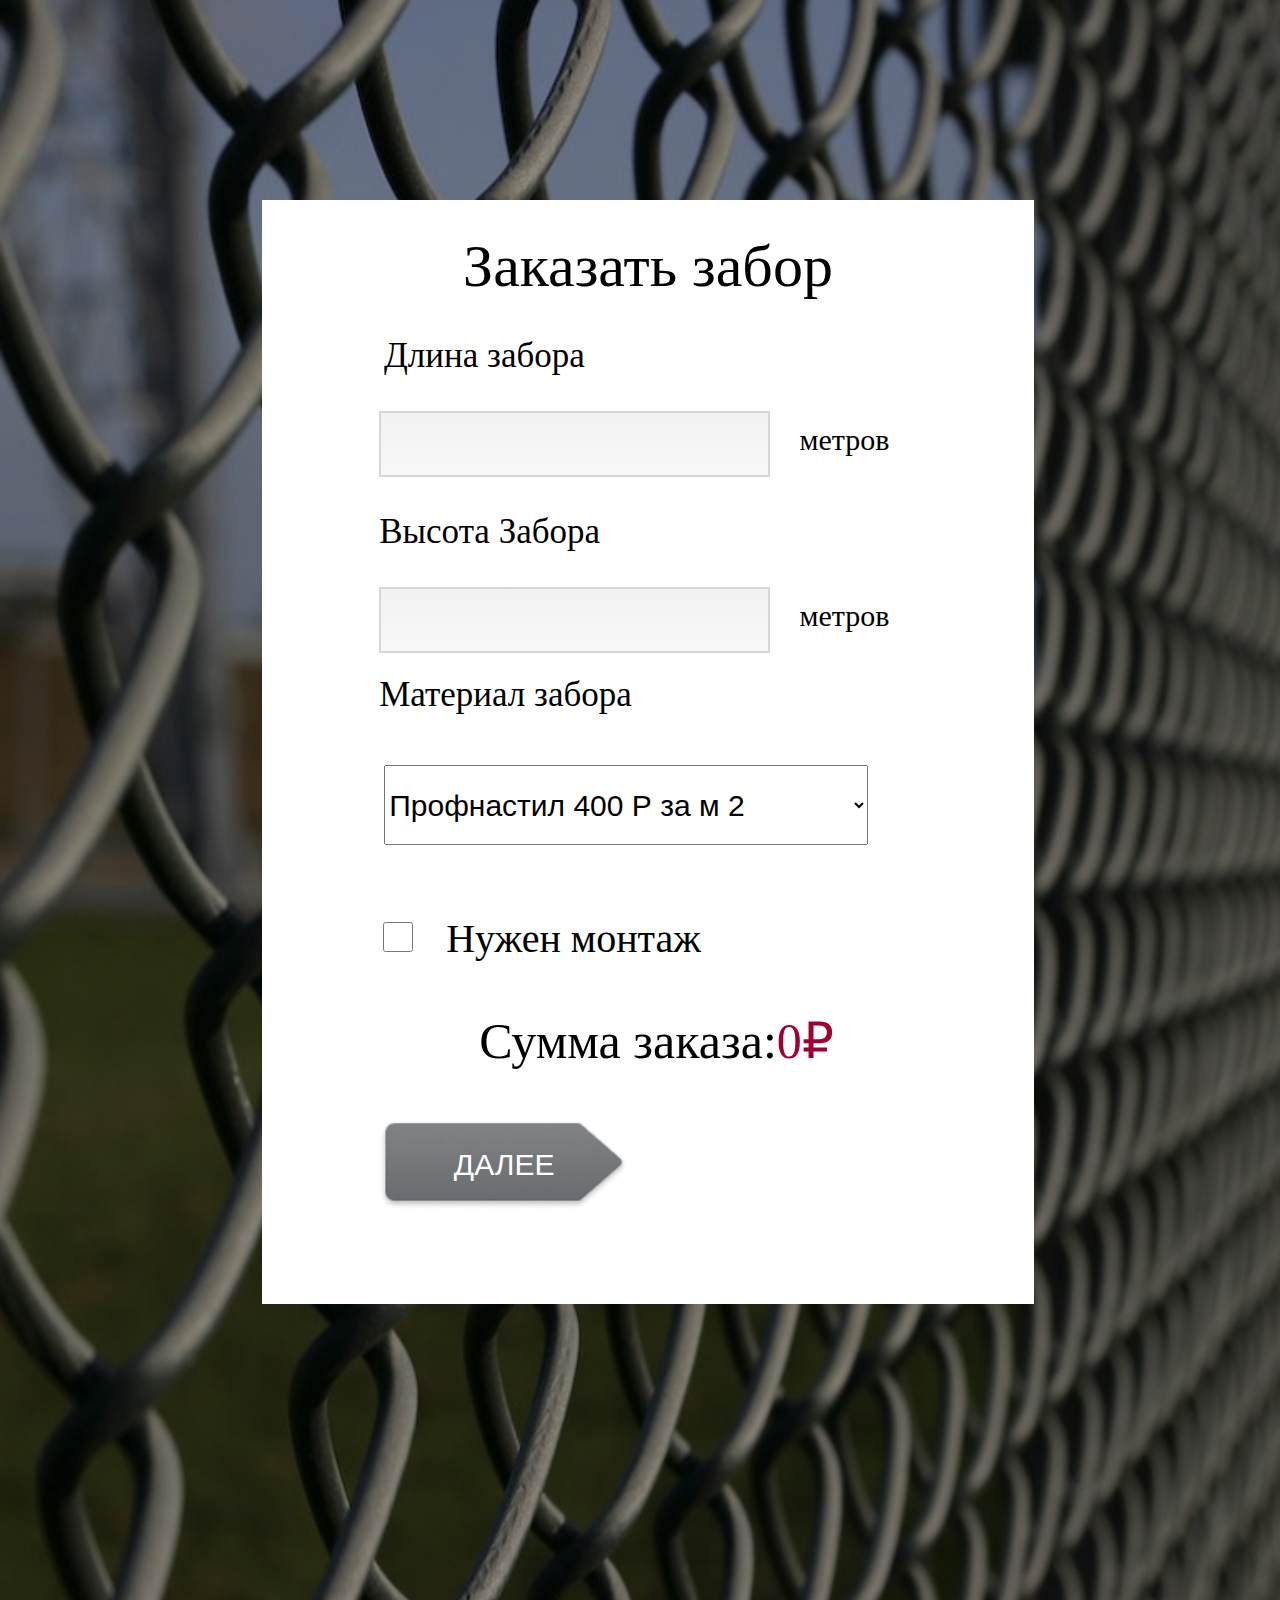
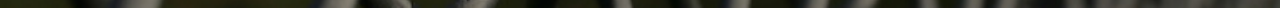
<file: test-form/index.html>
<!DOCTYPE html>
<html lang="en">

<head>
    <meta charset="UTF-8">
    <link rel="stylesheet" href="main.css">
    <meta http-equiv="X-UA-Compatible" content="IE=edge">
    <meta="viewport" content="width=device-width, initial-scale=1.0">
        <title>Document</title>
</head>

<body>
    <div class="wrapper">

        <div class="h">Заказать забор</div>
        <div class="p_wrapper">
            <p class="title_length">Длина забора</p>
        </div>
        <div class="wrapper_inside">
            <form id="frm" action="second.html">
                <div class="input_length">
                    <input class="input_first" type="number" required />
                    <div class="length_meter">метров<div class="green_tick_1"> </div>
                    </div>
                </div>

                <div class="p_wrapper">
                    <p class="height_title">Высота Забора</p>
                </div>
                <div class="input_height">

                    <input type="number" class="input_second" />
                    <div class="height_meter">метров <div class="green_tick_2"> </div>
                    </div>

                </div>
                <div class="p_wrapper">
                    <p class="material">Материал забора </p>
                </div>
                <div class="selection">
                    <select class="select">
                        <option value="400">
                            <p class="select_p">Профнастил 400 Р за м <sup>2</sup></p>
                        </option>
                        <option value="500">
                            <p class="select_p">Модули 500 Р за м <sup>2</sup></p>
                        </option>
                        <option value="700">
                            <p class="select_p">Бетон 700 Р за м <sup>2</sup></p>
                        </option>
                        <option value="200">
                            <p class="select_p">Сетка за 200 Р за м <sup>2</sup></p>
                        </option>
                    </select>
                </div>


                <div class="div"><input type="checkbox" id="check"><label id=" label" for="check">Нужен монтаж</label>

                </div>

                <div class="sum_wrapper">
                    <p>Сумма заказа:<span class="red"><span class="total_sum">0</span>₽</span></p>
                </div>
                <input type="submit" class="next" value="ДАЛЕЕ" disabled="disabled" id="next">
                </input>

            </form>
        </div>
    </div>
    <script src="main.js"></script>
</body>

</html>
</file>
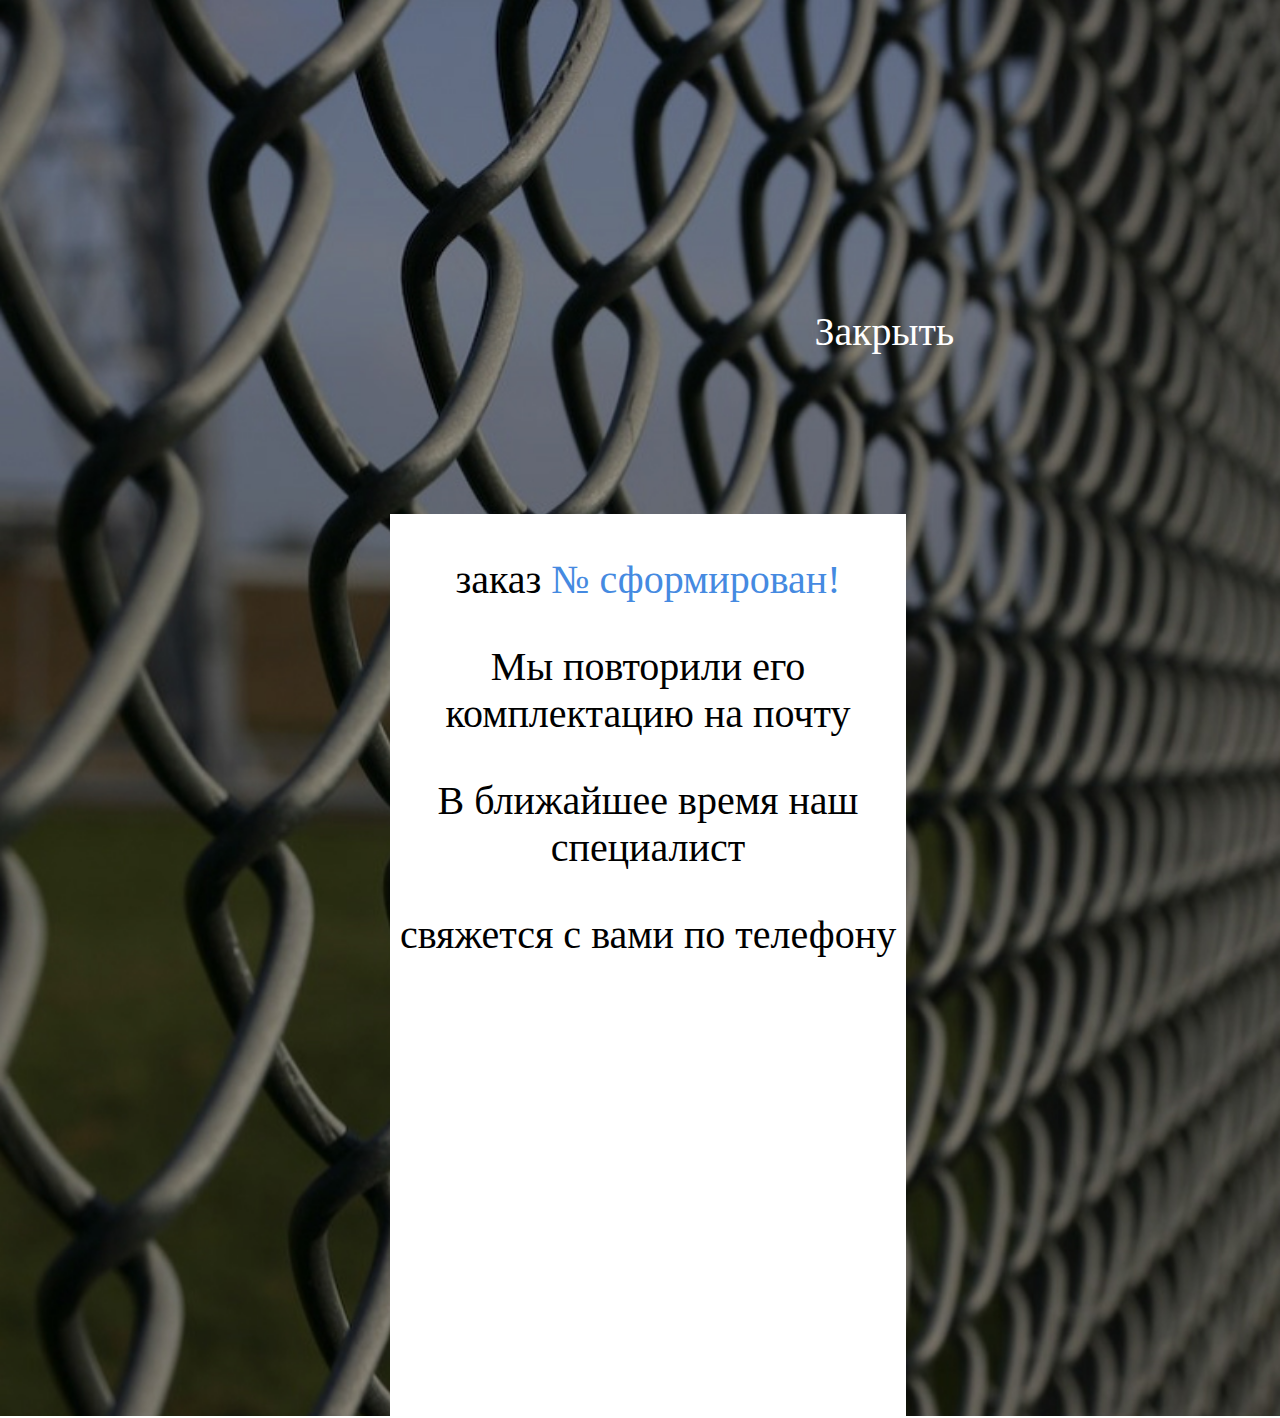
<file: test-form/third.html>
<!DOCTYPE html>
<html lang="en">

<head>
    <meta charset="UTF-8">
    <meta http-equiv="X-UA-Compatible" content="IE=edge">
    <meta name="viewport" content="width=device-width, initial-scale=1.0">
    <title>Document</title>
    <link rel="stylesheet" href="main.css">
</head>

<body>
    <div class="third_wrapper">
        <div class="close">Закрыть</div>
        <div class="wrapper_approve">
            <div class="inside_approve">
                <p class="your_name">Татьяна,</p>
                <p>заказ <span class="blue_span">№</span><span class="order_number"> сформирован!</span></p>
                <p>Мы повторили его комплектацию на почту </p>
                <p><span class="total_email">mail@mail.ru</span></p>
                <p>В ближайшее время наш специалист</p>
                <p>свяжется с вами по телефону</p>
                <p><span class="total_phone">+7(917)111-22-33</span></p>
            </div>
        </div>
    </div>
    <script src="third.js"></script>
</body>

</html>
</file>
<file: test-form/main.css>
body{
   overflow-x:hidden;
    background:url("images/png/bg.png")no-repeat;
    background-size:100% 100%;
    width:100%;
    height:1400px;
}
.container{
    background:white;
    width:40%;
    height:90%;
    margin:350px auto;
}
 
.h{
    padding-top:30px;
    font-size:70px; 
    text-align:center;
   
}
.wrapper{
    width:40%;
    height:1100px;
    border:2px solid white;
    background:white;
    margin:0 auto;
    margin-top:200px;
  }
  .wrapper_inside{
    width:70%;
    height:15%; 
    margin:0 auto;
   
  }

.title_length{
    width:30%;
    
    margin-left:120px;
    font-size:35px; 
}
.input_length{
    display:flex;
    justify-content: row;
    
}
.input_first{
    color:#838383;
    padding-left:5px;
    padding-right:5px;
     border:2px solid #D7D7D7;
    width:70%;
    height:60px;
    font-size:30px;
    outline:none;
    background:linear-gradient(to top,#F8F8F8,#F2F2F2)
}
.length_meter{
    margin-left:30px;
    margin-top:12px;
    font-size:30px;
}
.height_title{
    font-size:35px;
     margin-left:0px;
      
    width:35%;

}
 
.input_height{
    display:flex;
    justify-content: row;
}
.input_second{
    color:#838383;
    padding-left:5px;
    padding-right:5px;
    border:2px solid #D7D7D7;
    width:70%;
    height:60px;
    font-size:30px;
    outline:none;
    background:linear-gradient( to top,#F8F8F8,#F2F2F2)
}
.height_meter{
    margin-left:30px;
    margin-top:12px;
    font-size:30px;
}
.material{
    font-size:35px;
    margin-left:0px;
     
   width:40%;
    margin-top:22px;
    font-size:35px;
}
.selection{
    margin-bottom:70px;
    color:#838383;
    padding-left:5px;
    padding-right:5px;
    width:90%;
    height:80px;
    font-size:30px;
    margin-top:50px;
     
}
.select{
    font-size:30px;
    outline:none;
    height:100%;
    width:100%;
}
    

 
 
.sum_wrapper{
    display:flex;
    justify-content: row;
    
}
.sum_wrapper p{
  font-size:50px;
}
.red{
    color:#A10031;
}

.next{
    
    text-align:center;      
    color:#fff;
    font-size:30px;
    border:none;
    height:90px;
    width:250px;
    outline:none;
    background:url("/src/images/png/next_disabled.png")no-repeat;
    background-size:100% 100%!important;
}
.next{
    background:url("images/png/next_disabled.png")no-repeat;
    background-size:100% 100%!important;
}







.wrapper_user{
    width:40%;
    height:1300px;
    border:2px solid white;
    background:white;
    margin:0 auto;
    margin-top:200px;
  }
  .wrapper_user_inside{
    width:70%;
    height:70%; 
    margin:0 auto;
    
  }

  .back{
    transition:2s; 
    font-size:40px;
    color:#fff;
  }
  .back:hover{
    cursor:pointer;
    transition:1s;
    text-decoration:underline;
  }
  .span_back{
    margin-top:5px;
    margin-right:20px;
  
    background:url("/src/images/png/Shape.png")no-repeat;
    background-size:100% 100%!important;
    width:80px;
    height:30px;
  }
  .span_back{
    cursor:pointer;
  }
  .wrapper_back{
    margin-left:800px;
    display:flex;
    justify-content: row;
    
    width:10%;
    margin-bottom: -200px;
    margin-top:200px;
  }

  .main{
    font-size:60px;
    text-align:center;
    margin-top:70px;
  }
  .name{
    font-size:40px;
    margin-top:30px;
    margin-left:100px;
  }
  .name_input{
    height:70px;
    font-size:40px;
    margin-top:30px;
    margin-left:100px;
    outline:none;
    color:grey;
    background:linear-gradient(to top,#F8F8F8,#F2F2F2)
  }
  .email{
    font-size:40px;
    margin-top:30px;
    margin-left:100px;
    margin-top:50px;
  }
  .email_input{
    height:70px;
    font-size:40px;
    margin-top:30px;
    margin-left:100px;
    outline:none;
    color:grey;
    background:linear-gradient(to top,#F8F8F8,#F2F2F2)
  }
  input::-webkit-outer-spin-button,
input::-webkit-inner-spin-button {
    /* display: none; <- Crashes Chrome on hover */
    -webkit-appearance: none;
    margin: 0; /* <-- Apparently some margin are still there even though it's hidden */
}
.telephone{
  font-size:40px;
    margin-top:30px;
    margin-left:100px;
    margin-top:50px;
}
.telephone_input{
  height:70px;
  font-size:40px;
  margin-top:30px;
  margin-left:100px;
  outline:none;
  color:grey;
  background:linear-gradient(to top,#F8F8F8,#F2F2F2)
}
p{
  margin-left:100px;
  font-size:40px;
}

.total_sum{
  color:#A10031;
}
 .blue_span{
   color:#458AE1;
 }
.red{
  color:#A10031
}
.total_material{
  color:#458AE1;
}
.info_submit{
  background:url("images/png/submit_disabled.png")no-repeat;
  background-size:100% 100%!important;
  height:120px;
  width:420px;
  color:#fff;
  font-size:50px;
  margin-left:100px;
  border:none;
}


.wrapper_approve{
    width:40%;
    height:900px;
    border:2px solid white;
    background:white;
    margin:0 auto;
    margin-top:300px;
  }
  .wrapper_inside{
    width:70%;
    height:90%; 
    margin:0 auto;
 
  }
 
  .inside_approve p{
 
    width:100%;
    margin-left:0;
  }

  .back{
    transition:2s; 
    font-size:40px;
    color:#fff;
  }
  .close{
     color:#fff;
     padding-top:300px;
     margin-bottom:-11%;
     margin-left:63%;
     font-size:40px;
  }
  .close{
      cursor:pointer;
  }
  .close:hover{
     
    text-decoration:underline;
  }
  .blue_span{
      color:#458AE1;

  }
  .order_number{
      color:#458AE1;
  }
  p{
      text-align:center;
  }
  .total_email{
    color:#458AE1;
  }
  .total_phone{
    color:#458AE1;
  }
  
.checkbox{
    display:none;
}
.fake{
    margin-left:10px;
    position:relative;
    display:inline-block;
    width:20px;
    height:20px;
    border:1px solid black;
} 
.fake:before{
    content:"";
    position:absolute;
    width:10px;
    height:10px;
    display:block;
    background:url('/src/images/png/check.png')no-repeat;
    background-size:100% 100%!important;
    top:50%;
    left:50%;
    transform:translate(-50%,-50%);
    opacity:0;
    transition:1s;
}
 
.checkbox:checked+.fake::before{
    opacity:1;
}
#check{
    width:30px;
    height:30px;
    
}
label{
    margin-left:30px;
    font-size:40px;
}
.green{
    width:30px;
    height:30px;
    margin-left:30px;
    background:url("images/png/checkgree.png")no-repeat;
    background-size:100% 100%!important;
}
.next_active{
    background-size:100% 100%!important;
    background:url("images/png/next_active.png")no-repeat;
}
 
 
.next_pressed{
 
    background-size:100% 100%!important;
 background:url("images/png/next_pressed.png")no-repeat;
}
.next_hover{
    background:url("images/png/next_hover.png")no-repeat;
    background-size:100% 100%!important;
    cursor:pointer;
}
.p-cor{
 
}
.p{
  width:100%;
  margin-left:0;
  
}
.input_sub{
  width:60%;
  margin:0 auto;
 


}
.info_submit{
  margin-left:0;  
 
}
.btn_active{
background:url("images/png/submit_active.png")no-repeat;
background-size:100% 100%!important;

}
.btn_hover{
  background:url("images/png/submit_hover.png")no-repeat;
  background-size:100% 100%!important;
}
.btn_pressed{
  background:url("images/png/submit_pressed.png")no-repeat;
  background-size:100% 100%!important;
}
input{
  outline:none;
}
 
@media screen and (max-width:1925px){
  .wrapper {
    height:1100px;
    width:50%;
   
  }
   .height_title{
     text-align:left;
     width:100%;
    
   }
    
   .title_length{
    text-align:left;
    width:60%;
   
   }
   .material{
    text-align:left;
    width:100%;}
}
@media screen and (max-width:1677px){
  .wrapper {
    width:60%;
   
  }
   .height_title{
     text-align:left;
     width:100%;
    
   }
   
   .title_length{
    text-align:left;
    width:60%;
   
   }
   .material{
    text-align:left;
    width:100%;
   
   }
  
}
@media screen and (max-width:1451px){
  .h{
    font-size:60px;
  }
}
@media screen and (max-width:1220px){
  .wrapper{
    width:80%;
  }
}
@media screen and (max-width:821px){
  .sum_wrapper{
    margin-left:0;
   
  }
  .sum_wrapper p{
    width:100%;
    margin-left:0;
 
  }
}
@media screen and (max-width:700px){
  body{
    overflow-x:hidden;
    height:1300px;
  }
  .wrapper{
    height:950px;
  }
  
  .title_length{
    
    text-align:center;
    margin:0 auto;
    padding-top:30px;
    padding-bottom:30px;
    font-size:30px;
  }
  .height_title{
    text-align:left;
    width:100%;
   
    font-size:30px;
  }
   
  
  .material{
   text-align:left;
   width:100%;
  
   font-size:30px;
  }
  
  .h{
    font-size:50px;
  }
  .sum_wrapper{
   
  }
 
  .sum_wrapper p{
    font-size:30px;
  }
  
 
@media screen and (max-width:520px){
  .wrapper{
    height:1000px;
  }
  .h{
    font-size:35px;
  }
   
  .title_length{
    
    font-size:20px;
  }
  p{
    font-size:20px;
  }
  label{
    font-size:30px;
  }
  .next{
    width:200px;
    height:80px;
  }
}
@media screen and (max-width:350px) {
   .wrapper{
     height:1050px;
   }
}
</file>
